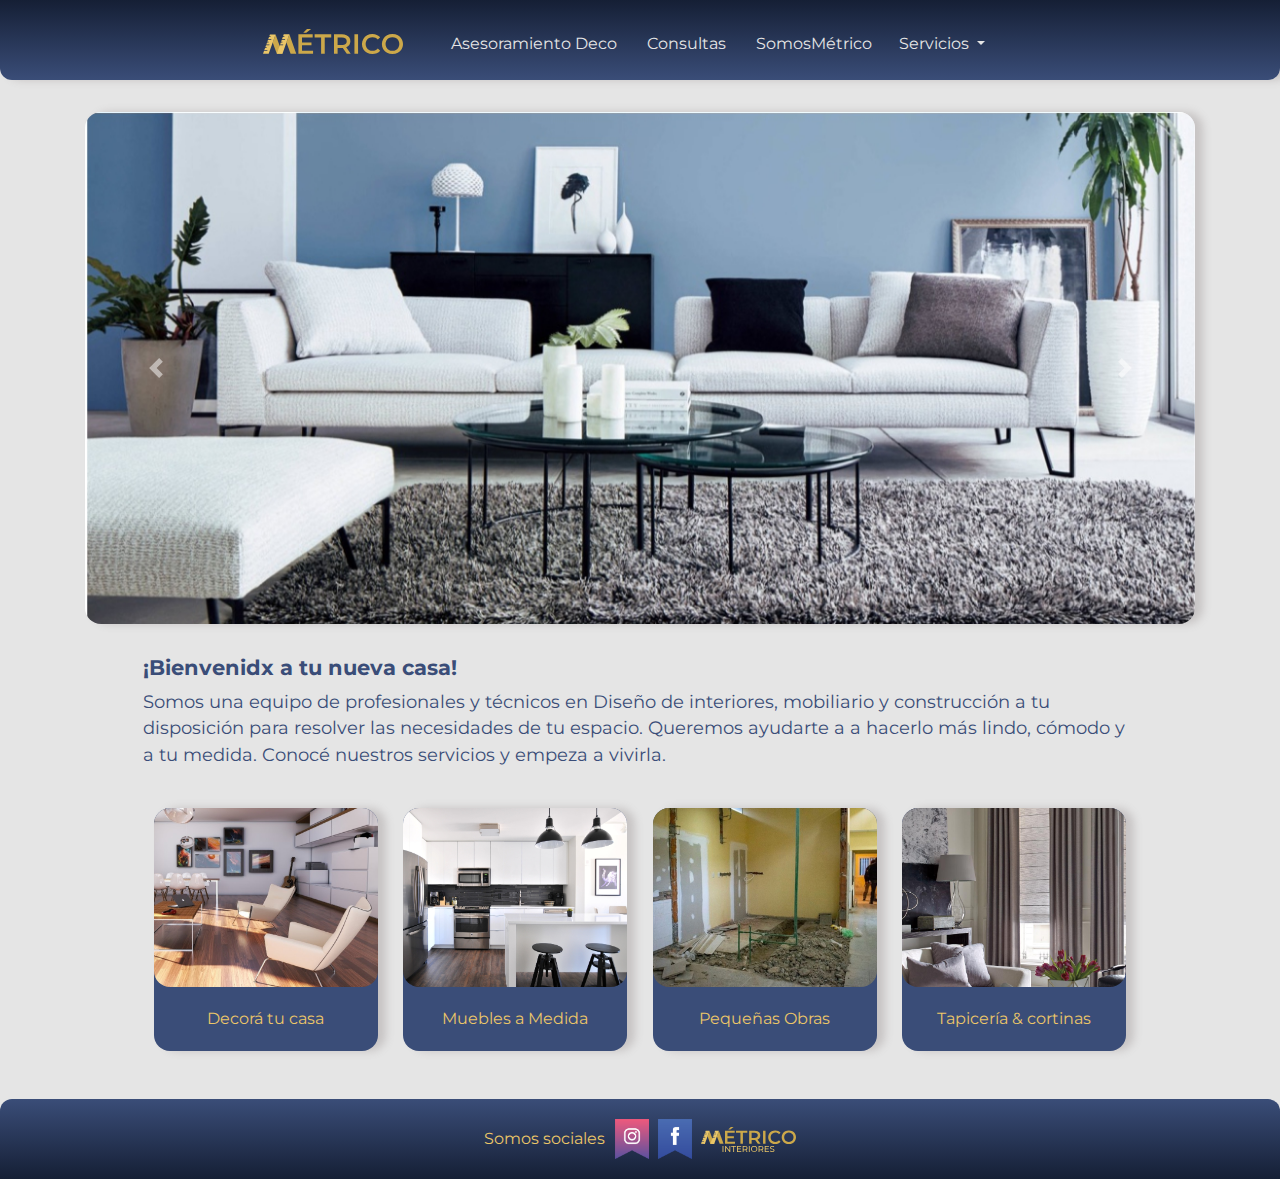
<file: index.html>
<!DOCTYPE html>
<html lang="en">
<head>
  <title>Métrico  - Diseño de interiores a tu medida</title>
  <meta charset="utf-8">
    <meta name="viewport" content="width=device-width, initial-scale=1, shrink-to-fit=no">
    <meta charset=utf-8>
    <meta name=viewport content="width=device-width, initial-scale=1">
    <meta name=description content="Métrico interiores - Mejoramos tu casa, hacemos obras, reparaciones y muebles a medida. Te visitamos en tu domicilio y nos encargamos de todo.">
    <link rel="stylesheet" href="bootstrap-4.5.3-dist/css/bootstrap.min.css">
    <link rel="stylesheet" type="text/css" href="css/style.css"> 
</head>
<body>
  <header>
  <div class="container">
    <div class="row">
      <nav class="navbar navbar-expand-lg navbar-light">
          <button class="navbar-toggler" type="button" data-toggle="collapse" data-target="#navbarNav" aria-controls="navbarNav" aria-expanded="false" aria-label="Toggle navigation">
            <span class="navbar-toggler-icon"></span>
          </button>
          <a class="navbar-brand" href="index.html"><img class="logoM" src="media/logoMetrico.svg" alt="logo de la empresa">
          </a>
          <div class="collapse navbar-collapse"   id="navbarNav">
            <ul class="navbar-nav">
              <li class="nav-item">
                <a class="nav-link" href="asesoramientoDeco.html">Asesoramiento Deco 
                  <span class="sr-only">(current)</span>
                </a>
              </li>  
              <li class="nav-item">
                <a class="nav-link" href="contacto.html">Consultas</a>
              </li>
              <li class="nav-item">
                <a class="nav-link colorGrey" href="portfolio.html">SomosMétrico
               </a>
              </li>
              <li class="nav-item">
                <div class="dropdown">
                  <a class="btn btn-secondary dropdown-toggle" href="#" role="button" id="dropdownMenuLink" data-toggle="dropdown" aria-haspopup="true" aria-expanded="false">
                Servicios
                  </a>
                  <div class="dropdown-menu" aria-labelledby="dropdownMenuLink">
                  <a class="dropdown-item" href="mueblesAMedida.html">Muebles a Medida</a>
                  <a class="dropdown-item" href="PequenasObras.html">Pequeñas Obras</a>
                  <a class="dropdown-item" href="tapiceriaYcortinas.html">Tapicería & Cortinas</a>
                  </div>
                </div>
              </li>
           </ul>
          </div>
         </div> 
      </nav>
    </div>
  </div>      
  </header>
  <main class="mainInicio">
    <div class="container">
	   <div class="row"> 
	     <div id="carouselExampleControls"  class=" col-12 carousel slide" data-ride="carousel">
          <div class="carousel-inner">
            <div class="carousel-item active">
              <img src="media/carousel1.jpg" srcset="media/carousel1_mob.jpg 576w, media/carousel1.jpg"  class="d-block w-100" alt="foto de un living">
            </div>
            <div class="carousel-item">
              <img src="carousel2.jpg" srcset="media/carousel2_mob.jpg 576w, media/carousel2.jpg" class="d-block w-100" alt="foto de una habitación">
            </div>
            <div class="carousel-item">
              <img src="carousel3.jpg" srcset="media/carousel3_mob.jpg 576w, media/carousel3.jpg" class="d-block w-100" alt="foto de una cocina">
            </div>
          </div>
          <a class="carousel-control-prev" href="#carouselExampleControls" role="button" data-slide="prev">
            <span class="carousel-control-prev-icon" aria-hidden="true"></span>
            <span class="sr-only">Previous</span>
          </a>
          <a class="carousel-control-next" href="#carouselExampleControls" role="button" data-slide="next">
             <span class="carousel-control-next-icon" aria-hidden="true"></span>
              <span class="sr-only">Next</span>
          </a>
	     </div>
	   </div>
	 </div>
   <div class=" textoInicio">
    <div class="container">
        <div class="row">
          <h2 class=" tituloInicio col-12">¡Bienvenidx a tu nueva casa! </h2>
          <p class="col-12">Somos una equipo de profesionales y técnicos en Diseño de interiores, mobiliario y construcción a tu disposición para resolver las necesidades de tu espacio. Queremos ayudarte a a hacerlo más lindo, cómodo y a tu medida. Conocé nuestros servicios y empeza a vivirla.</p>
        </div>
      </div> 
    </div>
    <div class="serviciosInicio">   
      <div class="container">
        <div class="row">
          <div class="card tarjetaInicio col-12 col-md-3 card text-center" style="width: 16rem;">
            <a href="asesoramientoDeco.html">
            <img src="media/decora casa.jpg" class="card-img-top" alt="foto de un living">
              <div class="card-body">
                <p class="card-text">Decorá tu casa</p>
              </div>  
            </a>
          </div>
          <div class="card tarjetaInicio col-12 col-md-3 card text-center" style="width: 16rem;">
            <a href="mueblesAMedida.html">
            <img src="media/mueblesamedida1.jpg" class="card-img-top" alt="foto de muebles de cocina">
              <div class="card-body">
                <p class="card-text">Muebles a Medida</p>
              </div>  
            </a>
          </div>
          <div class="card tarjetaInicio col-12 col-md-3 card text-center" style="width: 16rem;">
            <a href="PequenasObras.html">
            <img src="media/pequenasobras1.jpg" class="card-img-top" alt="foto de ambiente en obra">
              <div class="card-body">
                <p class="card-text">Pequeñas Obras</p>
              </div>
            </a>
          </div> 
          <div class="card tarjetaInicio col-12 col-md-3 card text-center" style="width: 16rem;">
            <a href="tapiceriaYcortinas.html">
            <img src="media/cortinas.jpg" class="card-img-top" alt="foto de un sillón y cortinas">
              <div class="card-body">
                <p class="card-text">Tapicería & cortinas</p>
              </div>  
            </a>
          </div>
        </div>
      </div>
    </div>  
  </main>		
	<footer>
    <div class="container">
      <div class="row">
        <p>Somos sociales</p>
       <a href="https://www.instagram.com/metricointeriores/">
        <img class="logoSocial" src="media/instagramLogo.png" height="40em" alt="logo de Instagram">
        </a> 
       <a href="https://www.facebook.com/metricointeriores"><img class="logoSocial" src="media/facebookLogo.png" height="40em" alt="logo de Facebook">
        </a>
       <a>
          <img class="logoSocial" src="media/logoMetrico2.svg" height="25em" margin-right=1em alt="logo de Métrico">
        </a>  
      </div>
    </div>
  </footer>
<script src="https://code.jquery.com/jquery-3.5.1.slim.min.js" integrity="sha384-DfXdz2htPH0lsSSs5nCTpuj/zy4C+OGpamoFVy38MVBnE+IbbVYUew+OrCXaRkfj" crossorigin="anonymous"></script>
<script src="https://cdn.jsdelivr.net/npm/bootstrap@4.5.3/dist/js/bootstrap.bundle.min.js" integrity="sha384-ho+j7jyWK8fNQe+A12Hb8AhRq26LrZ/JpcUGGOn+Y7RsweNrtN/tE3MoK7ZeZDyx" crossorigin="anonymous"></script>
</body>
</html>
</file>
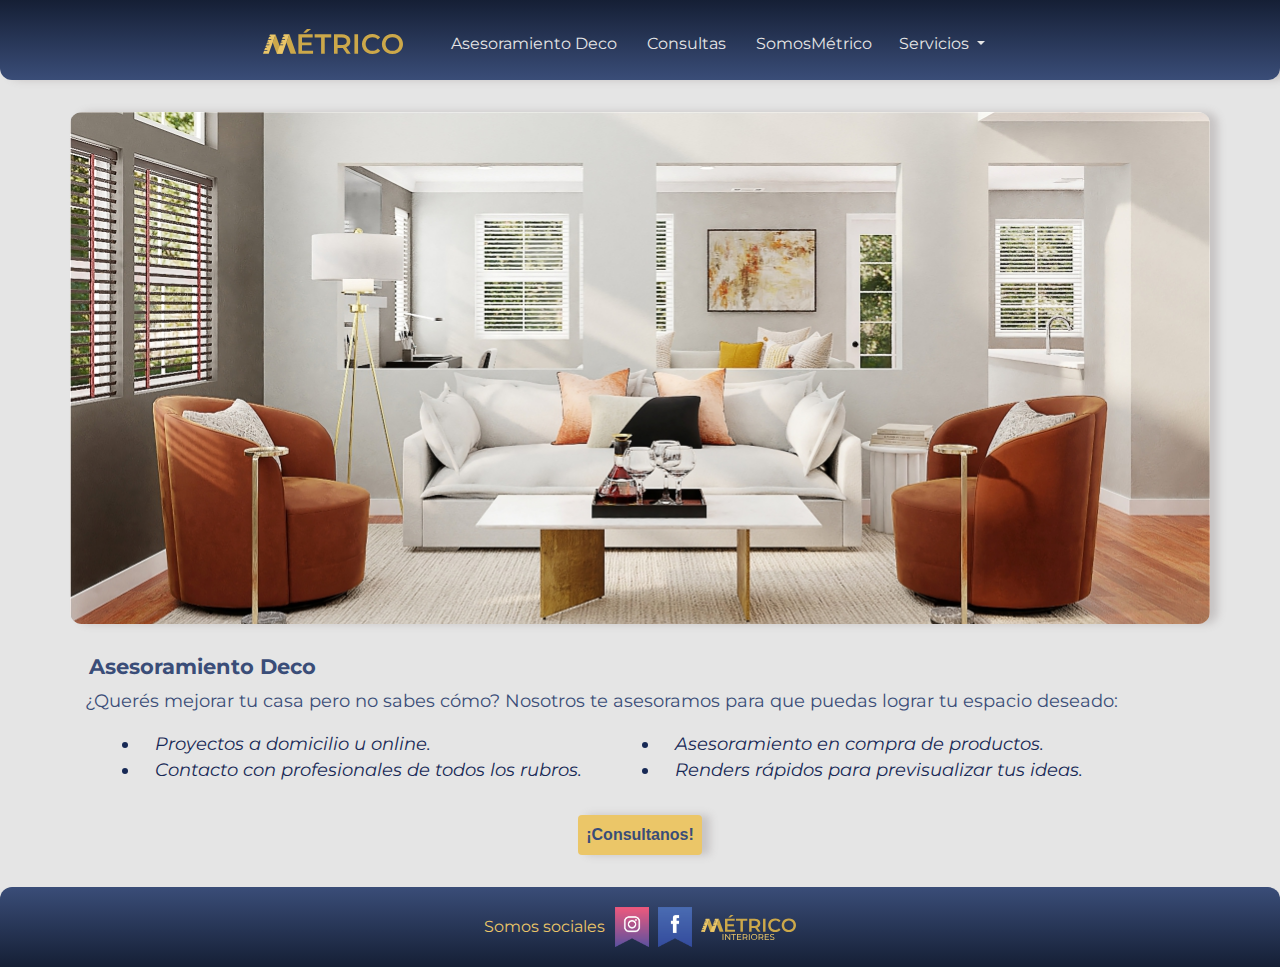
<file: asesoramientoDeco.html>
<!DOCTYPE html>
<html lang="en">
<head>
  <title>Métrico - Asesoramiento en decoración</title>
  <meta charset="utf-8">
    <meta name="viewport" content="width=device-width, initial-scale=1, shrink-to-fit=no">
    <meta charset=utf-8>
    <meta name=viewport content="width=device-width, initial-scale=1">
    <meta name=description content="En Métrico te ayudamos a decorar tu casa en forma presencial u online.">
    <link rel="stylesheet" href="bootstrap-4.5.3-dist/css/bootstrap.min.css">
    <link rel="stylesheet" type="text/css" href="css/style.css"> 
</head>
<body>
  <header>
  <div class="container">
    <div class="row">
      <nav class="navbar navbar-expand-lg navbar-light">
          <button class="navbar-toggler" type="button" data-toggle="collapse" data-target="#navbarNav" aria-controls="navbarNav" aria-expanded="false" aria-label="Toggle navigation">
            <span class="navbar-toggler-icon"></span>
          </button>
          <a class="navbar-brand" href="index.html"><img class="logoM" src="media/logoMetrico.svg" alt="logo de la empresa">
          </a>
          <div class="collapse navbar-collapse"  id="navbarNav">
            <ul class="navbar-nav">
              <li class="nav-item">
                <a class="nav-link" href="asesoramientoDeco.html">Asesoramiento Deco 
                  <span class="sr-only">(current)</span>
                </a>
              </li>  
              <li class="nav-item">
                <a class="nav-link" href="contacto.html">Consultas</a>
              </li>
              <li class="nav-item">
                <a class="nav-link colorGrey" href="portfolio.html">SomosMétrico
               </a>
              </li>
              <li class="nav-item">
                <div class="dropdown">
                  <a class="btn btn-secondary dropdown-toggle" href="#" role="button" id="dropdownMenuLink" data-toggle="dropdown" aria-haspopup="true" aria-expanded="false">
                Servicios
                  </a>
                  <div class="dropdown-menu" aria-labelledby="dropdownMenuLink">
                  <a class="dropdown-item" href="mueblesAMedida.html">Muebles a Medida</a>
                  <a class="dropdown-item" href="PequenasObras.html">Pequeñas Obras</a>
                  <a class="dropdown-item" href="tapiceriaYcortinas.html">Tapicería & Cortinas</a>
                  </div>
                </div>
              </li>
           </ul>
          </div>
         </div> 
      </nav>
    </div>
  </div>      
  </header>
  <main class="mainServicios">
    <div class="container">
      <div class="row">
        <div class="imgAsesoramiento col-12">
        </div>
      </div>
      <h2 class="tituloServicios">Asesoramiento Deco</h2>
      <p class="textoServicios">¿Querés mejorar tu casa pero no sabes cómo? Nosotros te asesoramos para que puedas lograr tu espacio deseado:
      </p>
      <div class="container-fluid">
        <ul>
            <li class="col-12 col-md-6">Proyectos a domicilio u online.  </li>
            <li class="col-12 col-md-6">Asesoramiento en compra de productos.</li>
        </ul>
        <ul>    
            <li class="col-12 col-md-6">Contacto con profesionales de todos los rubros.</li>
            <li class="col-12 col-md-6">Renders rápidos para previsualizar tus ideas.</li>
        </ul>
      </div>
      <div class="container botoneraServicios"> 
        <div class="row"> 
          <a class="botonServicios" href="contacto.html">¡Consultanos!</a>
        </div>
      </div>        
  </main>
  <footer>
    <div class="container">
      <div class="row">
        <p>Somos sociales</p>
       <a href="https://www.instagram.com/metricointeriores/">
        <img class="logoSocial" src="media/instagramLogo.png" height="40em" alt="logo de Intagram">
        </a> 
       <a href="https://www.facebook.com/metricointeriores"><img class="logoSocial" src="media/facebookLogo.png" height="40em" alt="logo de Facebook">
        </a>
       <a>
          <img class="logoSocial" src="media/logoMetrico2.svg" height="25em" margin-right=1em alt="logo de Métrico">
        </a>  
      </div>
    </div>
  </footer>
<script src="https://code.jquery.com/jquery-3.5.1.slim.min.js" integrity="sha384-DfXdz2htPH0lsSSs5nCTpuj/zy4C+OGpamoFVy38MVBnE+IbbVYUew+OrCXaRkfj" crossorigin="anonymous"></script>
<script src="https://cdn.jsdelivr.net/npm/bootstrap@4.5.3/dist/js/bootstrap.bundle.min.js" integrity="sha384-ho+j7jyWK8fNQe+A12Hb8AhRq26LrZ/JpcUGGOn+Y7RsweNrtN/tE3MoK7ZeZDyx" crossorigin="anonymous"></script>
</body>
</html>
</file>
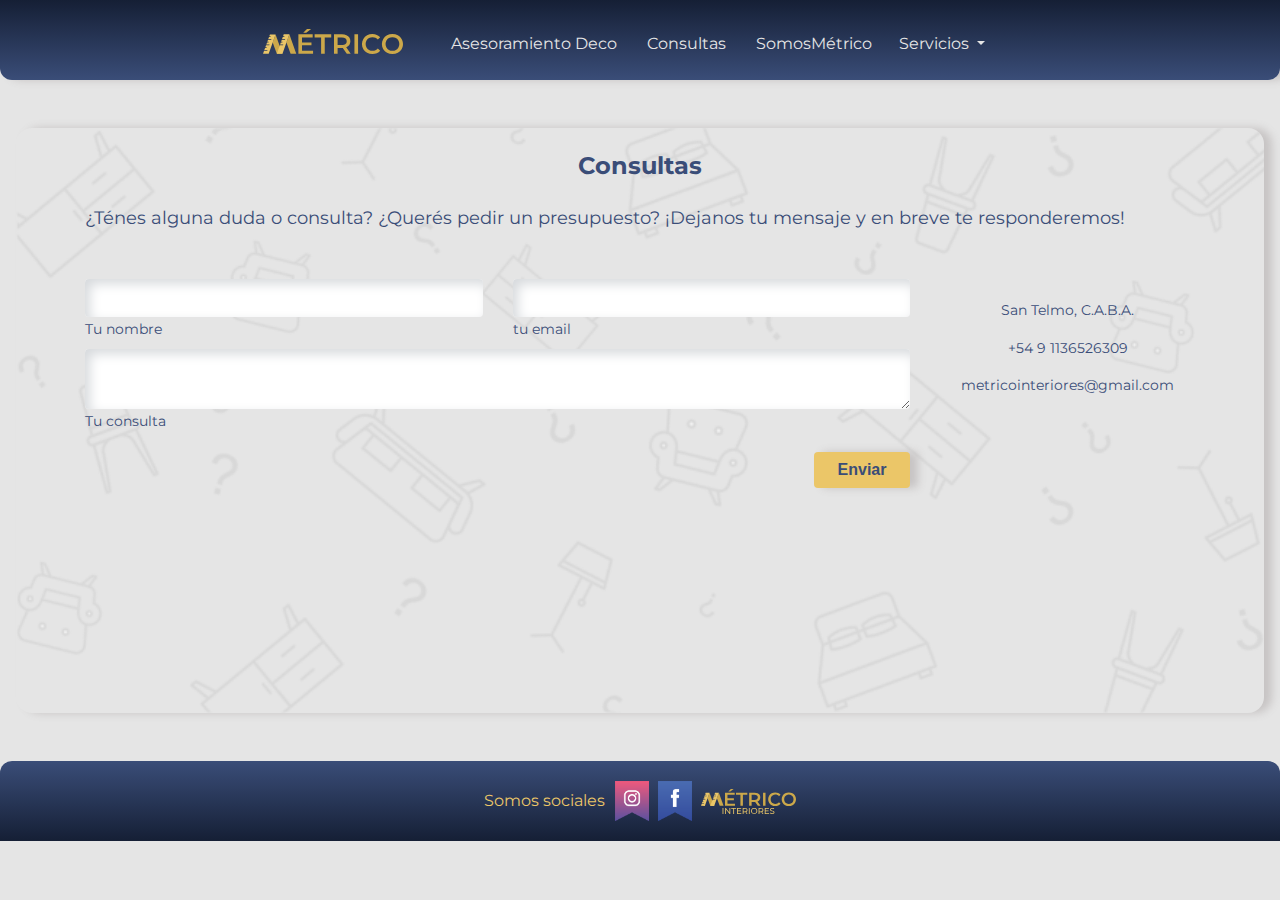
<file: contacto.html>
<!DOCTYPE html>
<html lang="en">
<head>
  <title>Métrico - Consultas y presupuestos</title>
  <meta charset="utf-8">
    <meta name="viewport" content="width=device-width, initial-scale=1, shrink-to-fit=no">
    <meta charset=utf-8>
    <meta name=viewport content="width=device-width, initial-scale=1">
    <meta name=description content="Consultanos lo que necesites sobre diseño de interiores y obras.">
    <link rel="stylesheet" href="bootstrap-4.5.3-dist/css/bootstrap.min.css">
    <link rel="stylesheet" type="text/css" href="css/style.css"> 
</head>
<body>
  <header>
  <div class="container">
    <div class="row">
      <nav class="navbar navbar-expand-lg navbar-light">
          <button class="navbar-toggler" type="button" data-toggle="collapse" data-target="#navbarNav" aria-controls="navbarNav" aria-expanded="false" aria-label="Toggle navigation">
            <span class="navbar-toggler-icon"></span>
          </button>
          <a class="navbar-brand" href="index.html"><img class="logoM" src="media/logoMetrico.svg" alt="logo de la empresa">
          </a>
          <div class="collapse navbar-collapse"   id="navbarNav">
            <ul class="navbar-nav">
              <li class="nav-item">
                <a class="nav-link" href="asesoramientoDeco.html">Asesoramiento Deco 
                  <span class="sr-only">(current)</span>
                </a>
              </li>  
              <li class="nav-item">
                <a class="nav-link" href="contacto.html">Consultas</a>
              </li>
              <li class="nav-item">
                <a class="nav-link colorGrey" href="portfolio.html">SomosMétrico
               </a>
              </li>
              <li class="nav-item">
                <div class="dropdown">
                  <a class="btn btn-secondary dropdown-toggle" href="#" role="button" id="dropdownMenuLink" data-toggle="dropdown" aria-haspopup="true" aria-expanded="false">
                Servicios
                  </a>
                  <div class="dropdown-menu" aria-labelledby="dropdownMenuLink">
                  <a class="dropdown-item" href="mueblesAMedida.html">Muebles a Medida</a>
                  <a class="dropdown-item" href="PequenasObras.html">Pequeñas Obras</a>
                  <a class="dropdown-item" href="tapiceriaYcortinas.html">Tapicería & Cortinas</a>
                  </div>
                </div>
              </li>
           </ul>
          </div>
         </div> 
      </nav>
    </div>
  </div>      
  </header>
	<main class="mainContacto">
    <div class="container">
      <section class="mb-4">
        <h2 class="h1-responsive font-weight-bold text-center my-4 typeM bold colorBlue">Consultas</h2>
        <p class="text-left w-responsive mx-auto mb-5 typeM ">¿Ténes alguna duda o consulta? ¿Querés pedir un presupuesto? ¡Dejanos tu mensaje y en breve te responderemos! </p>
        <div class="row">
          <div class="col-md-9 mb-md-0 mb-5">
            <form id="contact-form" name="contact-form" action="mail.php" method="POST">
                <div class="row">
                  <div class="col-md-6">
                    <div class="md-form mb-0">
                      <input type="text" id="name" name="name" class="form-control">
                        <label for="name" class="colorDarkGrey typeM">Tu nombre</label>
                    </div>
                  </div>
                  <div class="col-md-6">
                    <div class="md-form mb-0">
                      <input type="text" id="email" name="email" class="form-control">
                        <label for="email" class="colorDarkGrey typeM">tu email</label>
                    </div>
                  </div>
                </div>
                <div class="row">
                  <div class="col-md-12">
                    <div class="md-form">
                      <textarea type="text" id="message" name="message" rows="2" class="form-control md-textarea"></textarea>
                      <label for="message" class="colorDarkGrey typeM">Tu consulta</label>
                    </div>
                  </div>
                </div>
            </form>
            <div class="text-center text-md-right">
              <a class="btn btn-primary typeM" onclick="document.getElementById('contact-form').submit();">Enviar</a>
            </div>
            <div class="status"></div>
            </div>
            <div class="col-md-3 text-center">
            <ul class="list-unstyled mb-0 typeM colorDarkGrey">
              <li>
                <i class="fas fa-map-marker-alt fa-2x"></i>
                  <p>San Telmo, C.A.B.A.</p>
              </li>
              <li>
                <i class="fas fa-phone mt-4 fa-2x"></i>
                  <p>+54 9 1136526309</p>
              </li>
              <li>
                <i class="fas fa-envelope mt-4 fa-2x"></i>
                  <p>metricointeriores@gmail.com</p>
              </li>
            </ul>
        </div>
    </div>
  </section>
</main>
<footer>
    <div class="container">
      <div class="row">
        <p>Somos sociales</p>
       <a href="https://www.instagram.com/metricointeriores/">
        <img class="logoSocial" src="media/instagramLogo.png" height="40em" alt="logo de instagram">
        </a> 
       <a href="https://www.facebook.com/metricointeriores"><img class="logoSocial" src="media/facebookLogo.png" height="40em" alt="logo de Facebook">
        </a>
       <a>
          <img class="logoSocial" src="media/logoMetrico2.svg" height="25em" margin-right=1em alt="logo de Métrico">
        </a>  
      </div>
    </div>
  </footer>
<script src="https://code.jquery.com/jquery-3.5.1.slim.min.js" integrity="sha384-DfXdz2htPH0lsSSs5nCTpuj/zy4C+OGpamoFVy38MVBnE+IbbVYUew+OrCXaRkfj" crossorigin="anonymous"></script>
<script src="https://cdn.jsdelivr.net/npm/bootstrap@4.5.3/dist/js/bootstrap.bundle.min.js" integrity="sha384-ho+j7jyWK8fNQe+A12Hb8AhRq26LrZ/JpcUGGOn+Y7RsweNrtN/tE3MoK7ZeZDyx" crossorigin="anonymous"></script>
</body>
</html>
</file>
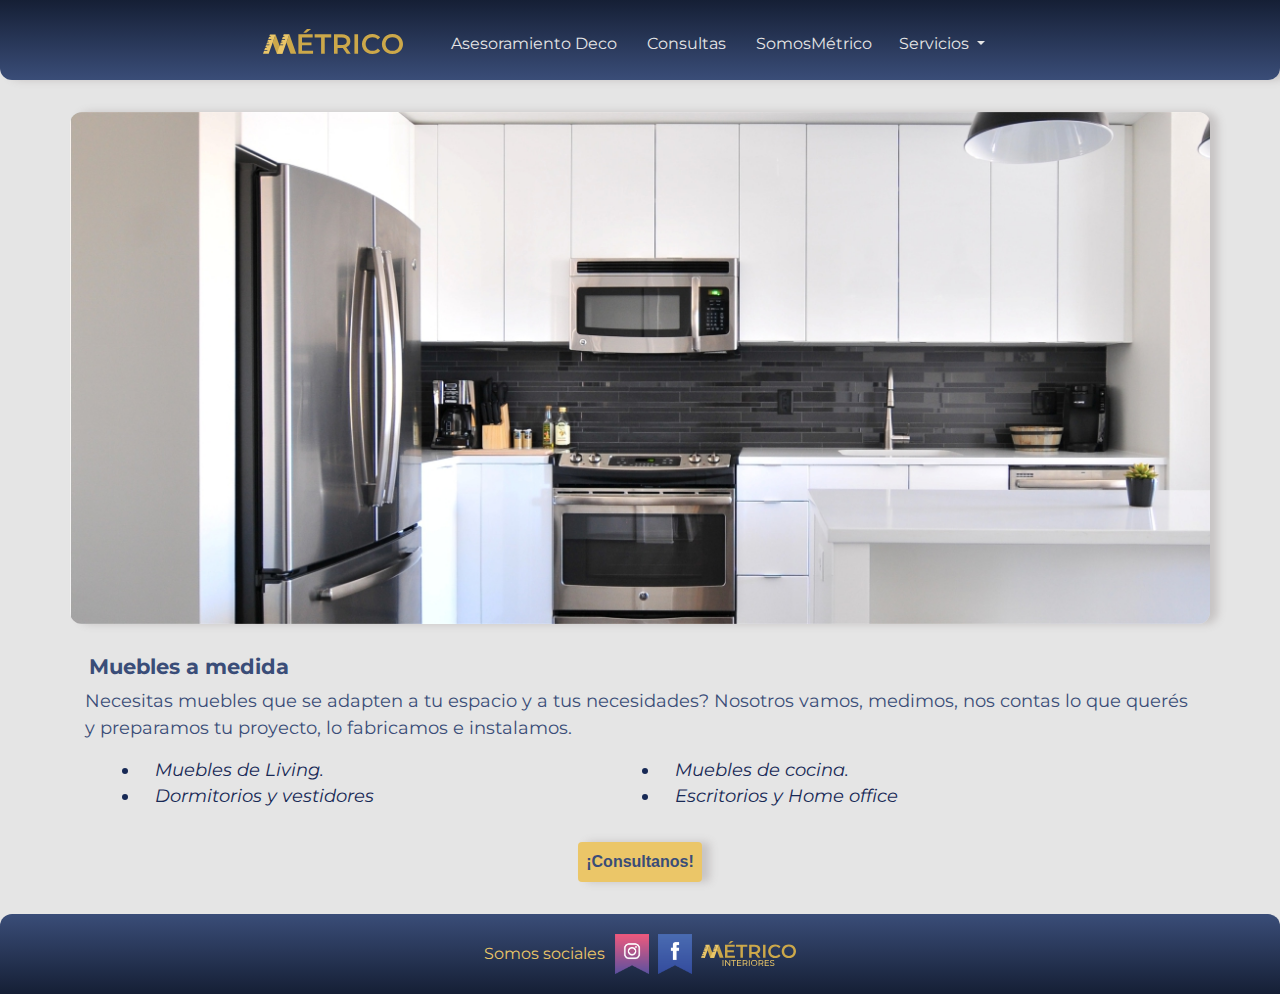
<file: mueblesAMedida.html>
<!DOCTYPE html>
<html lang="en">
<head>
  <title>Métrico  - Muebles a medida</title>
  <meta charset="utf-8">
    <meta name="viewport" content="width=device-width, initial-scale=1, shrink-to-fit=no">
    <meta charset=utf-8>
    <meta name=viewport content="width=device-width, initial-scale=1">
    <meta name=description content="Métrico interiores - Hacemos muebles a medida de tu espacio y tu presupuesto.">
    <link rel="stylesheet" href="bootstrap-4.5.3-dist/css/bootstrap.min.css">
    <link rel="stylesheet" type="text/css" href="css/style.css"> 
</head>
<body>
  <header>
  <div class="container">
    <div class="row">
      <nav class="navbar navbar-expand-lg navbar-light">
          <button class="navbar-toggler" type="button" data-toggle="collapse" data-target="#navbarNav" aria-controls="navbarNav" aria-expanded="false" aria-label="Toggle navigation">
            <span class="navbar-toggler-icon"></span>
          </button>
          <a class="navbar-brand" href="index.html"><img class="logoM" src="media/logoMetrico.svg" alt="logo de la empresa">
          </a>
          <div class="collapse navbar-collapse"   id="navbarNav">
            <ul class="navbar-nav">
              <li class="nav-item">
                <a class="nav-link" href="asesoramientoDeco.html">Asesoramiento Deco 
                  <span class="sr-only">(current)</span>
                </a>
              </li>  
              <li class="nav-item">
                <a class="nav-link" href="contacto.html">Consultas</a>
              </li>
              <li class="nav-item">
                <a class="nav-link colorGrey" href="portfolio.html">SomosMétrico
               </a>
              </li>
              <li class="nav-item">
                <div class="dropdown">
                  <a class="btn btn-secondary dropdown-toggle" href="#" role="button" id="dropdownMenuLink" data-toggle="dropdown" aria-haspopup="true" aria-expanded="false">
                Servicios
                  </a>
                  <div class="dropdown-menu" aria-labelledby="dropdownMenuLink">
                  <a class="dropdown-item" href="mueblesAMedida.html">Muebles a Medida</a>
                  <a class="dropdown-item" href="PequenasObras.html">Pequeñas Obras</a>
                  <a class="dropdown-item" href="tapiceriaYcortinas.html">Tapicería & Cortinas</a>
                  </div>
                </div>
              </li>
           </ul>
          </div>
         </div> 
      </nav>
    </div>
  </div>      
  </header>
  <main class="mainServicios">
    <div class="container">
      <div class="row">
        <div class="imgMuebles col-12">
        </div>
      </div>
      <h2 class="tituloServicios">Muebles a medida</h2>
      <p class="textoServicios">Necesitas muebles que se adapten a tu espacio y a tus necesidades?
      Nosotros vamos, medimos, nos contas lo que querés y preparamos tu proyecto, lo fabricamos e instalamos.
      </p>
      <div class="container-fluid">
        <ul>
            <li class="col-12 col-md-6">Muebles de Living.  </li>
            <li class="col-12 col-md-6">Muebles de cocina.</li>
        </ul>
        <ul>    
            <li class="col-12 col-md-6">Dormitorios y vestidores</li>
            <li class="col-12 col-md-6">Escritorios y Home office</li>
        </ul>
      </div>
      <div class="container botoneraServicios"> 
        <div class="row"> 
          <a class="botonServicios" href="contacto.html">¡Consultanos!</a>
        </div>
      </div>        
  </main>
  <footer>
    <div class="container">
      <div class="row">
        <p>Somos sociales</p>
       <a href="https://www.instagram.com/metricointeriores/">
        <img class="logoSocial" src="media/instagramLogo.png" height="40em" alt="logo Instagram">
        </a> 
       <a href="https://www.facebook.com/metricointeriores"><img class="logoSocial" src="media/facebookLogo.png" height="40em" alt="logo Facebook">
        </a>
       <a>
          <img class="logoSocial" src="media/logoMetrico2.svg" height="25em" margin-right=1em alt="logo Métrico">
        </a>  
      </div>
    </div>
  </footer>
<script src="https://code.jquery.com/jquery-3.5.1.slim.min.js" integrity="sha384-DfXdz2htPH0lsSSs5nCTpuj/zy4C+OGpamoFVy38MVBnE+IbbVYUew+OrCXaRkfj" crossorigin="anonymous"></script>
<script src="https://cdn.jsdelivr.net/npm/bootstrap@4.5.3/dist/js/bootstrap.bundle.min.js" integrity="sha384-ho+j7jyWK8fNQe+A12Hb8AhRq26LrZ/JpcUGGOn+Y7RsweNrtN/tE3MoK7ZeZDyx" crossorigin="anonymous"></script>
</body>
</html>
</file>
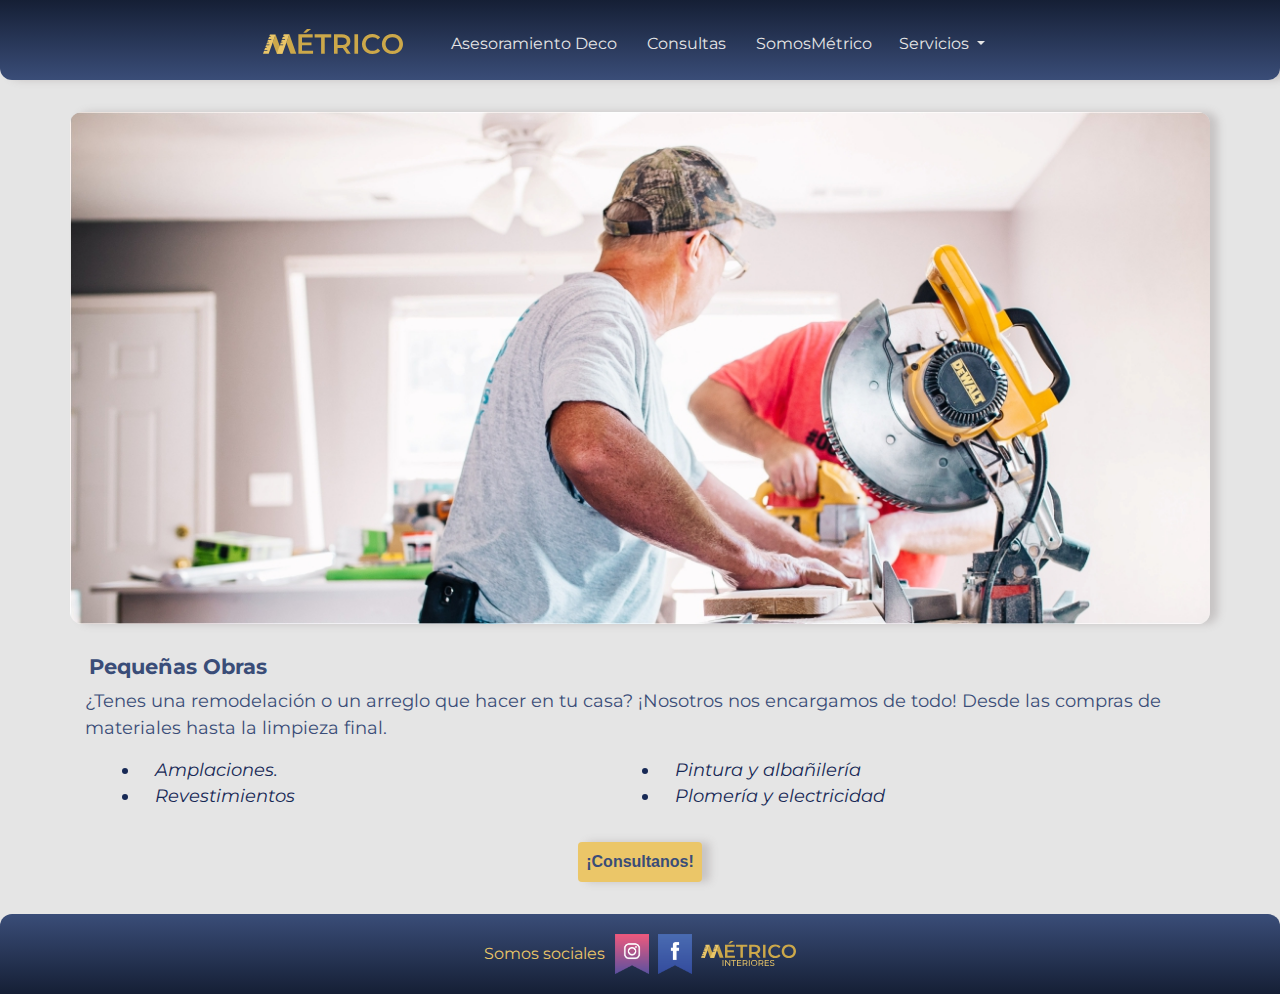
<file: PequenasObras.html>
<!DOCTYPE html>
<html lang="en">
<head>
  <title>Métrico - Pequeñas obras</title>
  <meta charset="utf-8">
    <meta name="viewport" content="width=device-width, initial-scale=1, shrink-to-fit=no">
    <meta charset=utf-8>
    <meta name=viewport content="width=device-width, initial-scale=1">
    <meta name=description content="Hacemos tus obras de remodelación y reparación.">
    <link rel="stylesheet" href="bootstrap-4.5.3-dist/css/bootstrap.min.css">
    <link rel="stylesheet" type="text/css" href="css/style.css"> 
</head>
<body>
 <header>
  <div class="container">
    <div class="row">
      <nav class="navbar navbar-expand-lg navbar-light">
          <button class="navbar-toggler" type="button" data-toggle="collapse" data-target="#navbarNav" aria-controls="navbarNav" aria-expanded="false" aria-label="Toggle navigation">
            <span class="navbar-toggler-icon"></span>
          </button>
          <a class="navbar-brand" href="index.html"><img class="logoM" src="media/logoMetrico.svg" alt="logo de la empresa">
          </a>
          <div class="collapse navbar-collapse"   id="navbarNav">
            <ul class="navbar-nav">
              <li class="nav-item">
                <a class="nav-link" href="asesoramientoDeco.html">Asesoramiento Deco 
                  <span class="sr-only">(current)</span>
                </a>
              </li>  
              <li class="nav-item">
                <a class="nav-link" href="contacto.html">Consultas</a>
              </li>
              <li class="nav-item">
                <a class="nav-link colorGrey" href="portfolio.html">SomosMétrico
               </a>
              </li>
              <li class="nav-item">
                <div class="dropdown">
                  <a class="btn btn-secondary dropdown-toggle" href="#" role="button" id="dropdownMenuLink" data-toggle="dropdown" aria-haspopup="true" aria-expanded="false">
                Servicios
                  </a>
                  <div class="dropdown-menu" aria-labelledby="dropdownMenuLink">
                  <a class="dropdown-item" href="mueblesAMedida.html">Muebles a Medida</a>
                  <a class="dropdown-item" href="PequenasObras.html">Pequeñas Obras</a>
                  <a class="dropdown-item" href="tapiceriaYcortinas.html">Tapicería & Cortinas</a>
                  </div>
                </div>
              </li>
           </ul>
          </div>
         </div> 
      </nav>
    </div>
  </div>      
  </header>
  <main class="mainServicios">
    <div class="container">
      <div class="row">
        <div class="imgObras col-12">
        </div>
      </div>
      <h2 class="tituloServicios">Pequeñas Obras</h2>
      <p class="textoServicios">¿Tenes una remodelación o un arreglo que hacer en tu casa? ¡Nosotros nos encargamos de todo!  Desde las compras de materiales hasta la limpieza final. 
      </p>
      <div class="container-fluid">
        <ul>
            <li class="col-12 col-md-6">Amplaciones.  </li>
            <li class="col-12 col-md-6">Pintura y albañilería</li>
        </ul>
        <ul>    
            <li class="col-12 col-md-6">Revestimientos</li>
            <li class="col-12 col-md-6">Plomería y electricidad</li>
        </ul>
      </div>
      <div class="container botoneraServicios"> 
        <div class="row"> 
          <a class="botonServicios" href="contacto.html">¡Consultanos!</a>
        </div>
      </div>        
  </main>
  <footer>
    <div class="container">
      <div class="row">
        <p>Somos sociales</p>
       <a href="https://www.instagram.com/metricointeriores/">
        <img class="logoSocial" src="media/instagramLogo.png" height="40em" alt="logo Instagram">
        </a> 
       <a href="https://www.facebook.com/metricointeriores"><img class="logoSocial" src="media/facebookLogo.png" height="40em" alt="logo Facebook">
        </a>
       <a>
          <img class="logoSocial" src="media/logoMetrico2.svg" height="25em" margin-right=1em alt="logo Métrico">
        </a>  
      </div>
    </div>
  </footer>
<script src="https://code.jquery.com/jquery-3.5.1.slim.min.js" integrity="sha384-DfXdz2htPH0lsSSs5nCTpuj/zy4C+OGpamoFVy38MVBnE+IbbVYUew+OrCXaRkfj" crossorigin="anonymous"></script>
<script src="https://cdn.jsdelivr.net/npm/bootstrap@4.5.3/dist/js/bootstrap.bundle.min.js" integrity="sha384-ho+j7jyWK8fNQe+A12Hb8AhRq26LrZ/JpcUGGOn+Y7RsweNrtN/tE3MoK7ZeZDyx" crossorigin="anonymous"></script>
</body>
</html>
</file>
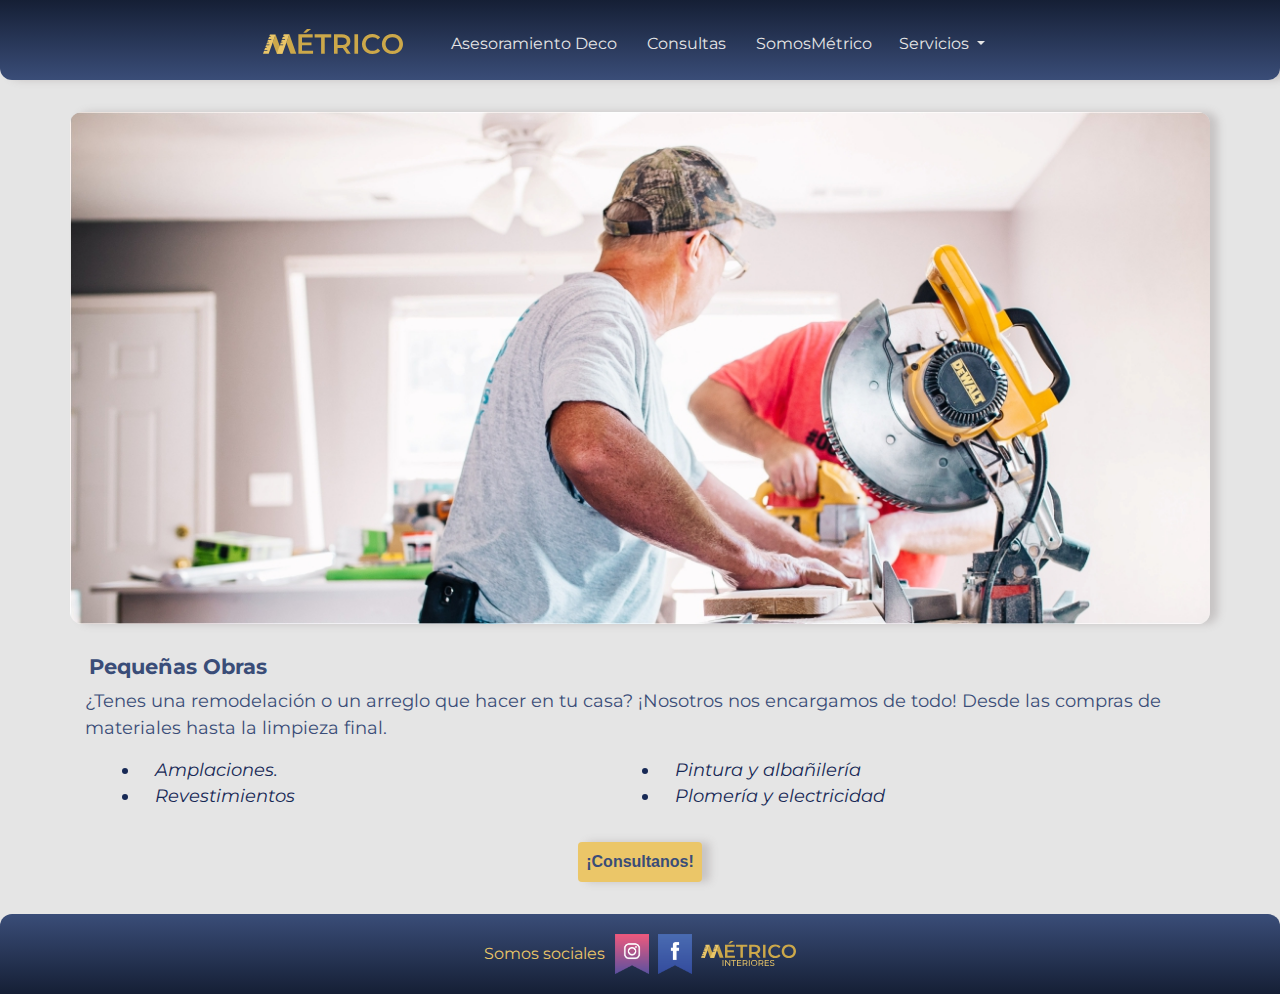
<file: PequeñasObras.html>
<!DOCTYPE html>
<html lang="en">
<head>
  <title>Métrico - Pequeñas obras</title>
  <meta charset="utf-8">
    <meta name="viewport" content="width=device-width, initial-scale=1, shrink-to-fit=no">
    <meta charset=utf-8>
    <meta name=viewport content="width=device-width, initial-scale=1">
    <meta name=description content="Hacemos tus obras de remodelación y reparación.">
    <link rel="stylesheet" href="bootstrap-4.5.3-dist/css/bootstrap.min.css">
    <link rel="stylesheet" type="text/css" href="css/style.css"> 
</head>
<body>
 <header>
  <div class="container">
    <div class="row">
      <nav class="navbar navbar-expand-lg navbar-light">
          <button class="navbar-toggler" type="button" data-toggle="collapse" data-target="#navbarNav" aria-controls="navbarNav" aria-expanded="false" aria-label="Toggle navigation">
            <span class="navbar-toggler-icon"></span>
          </button>
          <a class="navbar-brand" href="index.html"><img class="logoM" src="media/logoMetrico.svg" alt="logo de la empresa">
          </a>
          <div class="collapse navbar-collapse"   id="navbarNav">
            <ul class="navbar-nav">
              <li class="nav-item">
                <a class="nav-link" href="asesoramientoDeco.html">Asesoramiento Deco 
                  <span class="sr-only">(current)</span>
                </a>
              </li>  
              <li class="nav-item">
                <a class="nav-link" href="contacto.html">Consultas</a>
              </li>
              <li class="nav-item">
                <a class="nav-link colorGrey" href="portfolio.html">SomosMétrico
               </a>
              </li>
              <li class="nav-item">
                <div class="dropdown">
                  <a class="btn btn-secondary dropdown-toggle" href="#" role="button" id="dropdownMenuLink" data-toggle="dropdown" aria-haspopup="true" aria-expanded="false">
                Servicios
                  </a>
                  <div class="dropdown-menu" aria-labelledby="dropdownMenuLink">
                  <a class="dropdown-item" href="mueblesAMedida.html">Muebles a Medida</a>
                  <a class="dropdown-item" href="PequeñasObras.html">Pequeñas Obras</a>
                  <a class="dropdown-item" href="tapiceriaYcortinas.html">Tapicería & Cortinas</a>
                  </div>
                </div>
              </li>
           </ul>
          </div>
         </div> 
      </nav>
    </div>
  </div>      
  </header>
  <main class="mainServicios">
    <div class="container">
      <div class="row">
        <div class="imgObras col-12">
        </div>
      </div>
      <h2 class="tituloServicios">Pequeñas Obras</h2>
      <p class="textoServicios">¿Tenes una remodelación o un arreglo que hacer en tu casa? ¡Nosotros nos encargamos de todo!  Desde las compras de materiales hasta la limpieza final. 
      </p>
      <div class="container-fluid">
        <ul>
            <li class="col-12 col-md-6">Amplaciones.  </li>
            <li class="col-12 col-md-6">Pintura y albañilería</li>
        </ul>
        <ul>    
            <li class="col-12 col-md-6">Revestimientos</li>
            <li class="col-12 col-md-6">Plomería y electricidad</li>
        </ul>
      </div>
      <div class="container botoneraServicios"> 
        <div class="row"> 
          <a class="botonServicios" href="contacto.html">¡Consultanos!</a>
        </div>
      </div>        
  </main>
  <footer>
    <div class="container">
      <div class="row">
        <p>Somos sociales</p>
       <a href="https://www.instagram.com/metricointeriores/">
        <img class="logoSocial" src="media/instagramLogo.png" height="40em" alt="logo Instagram">
        </a> 
       <a href="https://www.facebook.com/metricointeriores"><img class="logoSocial" src="media/facebookLogo.png" height="40em" alt="logo Facebook">
        </a>
       <a>
          <img class="logoSocial" src="media/logoMetrico2.svg" height="25em" margin-right=1em alt="logo Métrico">
        </a>  
      </div>
    </div>
  </footer>
<script src="https://code.jquery.com/jquery-3.5.1.slim.min.js" integrity="sha384-DfXdz2htPH0lsSSs5nCTpuj/zy4C+OGpamoFVy38MVBnE+IbbVYUew+OrCXaRkfj" crossorigin="anonymous"></script>
<script src="https://cdn.jsdelivr.net/npm/bootstrap@4.5.3/dist/js/bootstrap.bundle.min.js" integrity="sha384-ho+j7jyWK8fNQe+A12Hb8AhRq26LrZ/JpcUGGOn+Y7RsweNrtN/tE3MoK7ZeZDyx" crossorigin="anonymous"></script>
</body>
</html>
</file>
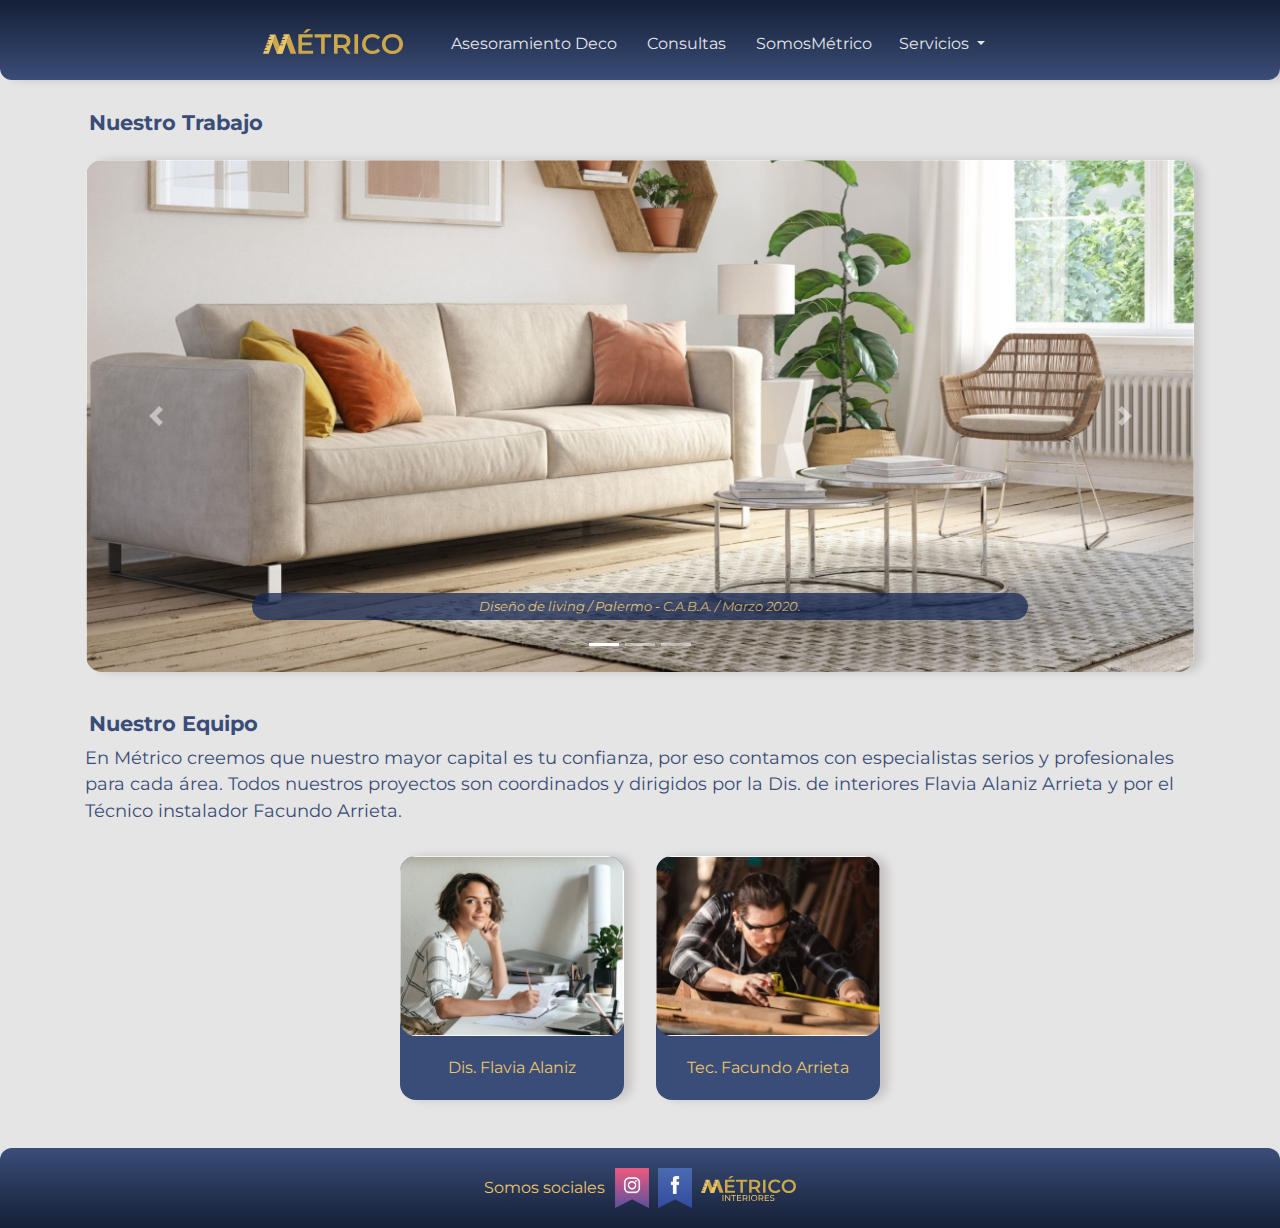
<file: portfolio.html>
<!DOCTYPE html>
<html lang="en">
<head>
  <title>Sómos Métrico</title>
  <meta charset="utf-8">
    <meta name="viewport" content="width=device-width, initial-scale=1, shrink-to-fit=no">
    <meta charset=utf-8>
    <meta name=viewport content="width=device-width, initial-scale=1">
    <meta name=description content="Nuestro equipo esta formado por especialistas en cada área">
    <link rel="stylesheet" href="bootstrap-4.5.3-dist/css/bootstrap.min.css">
    <link rel="stylesheet" type="text/css" href="css/style.css"> 
</head>
<body>
  <header>
  <div class="container">
    <div class="row">
      <nav class="navbar navbar-expand-lg navbar-light">
          <button class="navbar-toggler" type="button" data-toggle="collapse" data-target="#navbarNav" aria-controls="navbarNav" aria-expanded="false" aria-label="Toggle navigation">
            <span class="navbar-toggler-icon"></span>
          </button>
          <a class="navbar-brand" href="index.html"><img class="logoM" src="media/logoMetrico.svg" alt="logo de la empresa">
          </a>
          <div class="collapse navbar-collapse"   id="navbarNav">
            <ul class="navbar-nav">
              <li class="nav-item">
                <a class="nav-link" href="asesoramientoDeco.html">Asesoramiento Deco 
                  <span class="sr-only">(current)</span>
                </a>
              </li>  
              <li class="nav-item">
                <a class="nav-link" href="contacto.html">Consultas</a>
              </li>
              <li class="nav-item">
                <a class="nav-link colorGrey" href="portfolio.html">SomosMétrico
               </a>
              </li>
              <li class="nav-item">
                <div class="dropdown">
                  <a class="btn btn-secondary dropdown-toggle" href="#" role="button" id="dropdownMenuLink" data-toggle="dropdown" aria-haspopup="true" aria-expanded="false">
                Servicios
                  </a>
                  <div class="dropdown-menu" aria-labelledby="dropdownMenuLink">
                  <a class="dropdown-item" href="mueblesAMedida.html">Muebles a Medida</a>
                  <a class="dropdown-item" href="PequenasObras.html">Pequeñas Obras</a>
                  <a class="dropdown-item" href="tapiceriaYcortinas.html">Tapicería & Cortinas</a>
                  </div>
                </div>
              </li>
           </ul>
          </div>
         </div> 
      </nav>
    </div>
  </div>      
  </header>
<div class="mainPorfolio">
	<div class="container">
    <h2 class="tituloServicios">Nuestro Trabajo</h2>
    <div class="row">
      <div id="carouselExampleCaptions" class="carousel slide" data-ride="carousel">
        <ol class="carousel-indicators">
          <li data-target="#carouselExampleCaptions" data-slide-to="0" class="active"></li>
          <li data-target="#carouselExampleCaptions" data-slide-to="1"></li>
          <li data-target="#carouselExampleCaptions" data-slide-to="2"></li>
        </ol>
        <div class="carousel-inner">
          <div class="carousel-item active">
            <img src="media/portfolio1.jpg"srcset="media/portfolio1_mob.jpg 576w, media/portfolio1.jpg" class="d-block w-100" alt="foto de un living">
            <div class="carousel-caption d-none d-md-block">
                <p>Diseño de living / Palermo - C.A.B.A. / Marzo 2020. </p>
            </div>
          </div>
          <div class="carousel-item">
            <img src="media/portfolio2 mob.jpg" srcset="media/portfolio2_mob.jpg 576w, media/portfolio2.jpg" class="d-block w-100" alt="foto de una cocina">
            <div class="carousel-caption d-none d-md-block">
              <p>Muebles de cocina a medida / Almagro - C.A.B.A. / Junio 2020.</p>
            </div>
          </div>
          <div class="carousel-item">
            <img src="media/portfolio3.jpg"srcset="media/portfolio3_mob.jpg 576w, media/portfolio3.jpg" class="d-block w-100" alt="foto de una habitación infantil">
            <div class="carousel-caption d-none d-md-block">
              <p>Diseño y realización de habitación infantil. / Ciudad Jardín - P.B.A. / Enero 2021. </p>
            </div>
          </div>
        </div>
        <a class="carousel-control-prev" href="#carouselExampleCaptions" role="button" data-slide="prev">
          <span class="carousel-control-prev-icon" aria-hidden="true"></span>
          <span class="sr-only">Previous</span>
        </a>
        <a class="carousel-control-next" href="#carouselExampleCaptions" role="button" data-slide="next">
          <span class="carousel-control-next-icon" aria-hidden="true"></span>
          <span class="sr-only">Next</span>
        </a>
      </div>
    </div>
  </div>  
  <div class="container equipo">
     <h2 class="tituloServicios">Nuestro Equipo</h2>
    <p class="textoServicios">En Métrico creemos que nuestro mayor capital es tu confianza, por eso contamos con especialistas serios y profesionales para cada área. 
      Todos nuestros proyectos son coordinados y dirigidos por la Dis. de interiores Flavia Alaniz Arrieta y por el Técnico instalador Facundo Arrieta. 
    </p>
    <div class="row">
      <div class="card tarjetaInicio col-12 col-md-3 card text-center" style="width: 16rem;">
        <img src="media/avatarflavia.jpg" class="card-img-top" alt="">
        <div class="card-body">
          <p class="card-text">Dis. Flavia Alaniz</p>
        </div>  
      </div>  
      <div class="card tarjetaInicio col-12 col-md-3 card text-center" style="width: 16rem;">
        <img src="media/avatarfacundo.jpg" class="card-img-top" alt="">
        <div class="card-body">
          <p class="card-text">Tec. Facundo Arrieta</p>
        </div>  
      </div>  
    </div>  
  </div>
</div>    
	<footer>
    <div class="container">
      <div class="row">
        <p>Somos sociales</p>
       <a href="https://www.instagram.com/metricointeriores/">
        <img class="logoSocial" src="media/instagramLogo.png" height="40em" alt="logo de instagram">
        </a> 
       <a href="https://www.facebook.com/metricointeriores"><img class="logoSocial" src="media/facebookLogo.png" height="40em" alt="logo de Facebook">
        </a>
       <a>
          <img class="logoSocial" src="media/logoMetrico2.svg" height="25em" margin-right=1em alt="logo de Métrico">
        </a>  
      </div>
    </div>
  </footer>
<script src="https://code.jquery.com/jquery-3.5.1.slim.min.js" integrity="sha384-DfXdz2htPH0lsSSs5nCTpuj/zy4C+OGpamoFVy38MVBnE+IbbVYUew+OrCXaRkfj" crossorigin="anonymous"></script>
<script src="https://cdn.jsdelivr.net/npm/bootstrap@4.5.3/dist/js/bootstrap.bundle.min.js" integrity="sha384-ho+j7jyWK8fNQe+A12Hb8AhRq26LrZ/JpcUGGOn+Y7RsweNrtN/tE3MoK7ZeZDyx" crossorigin="anonymous"></script>
</body>
</html>
</file>
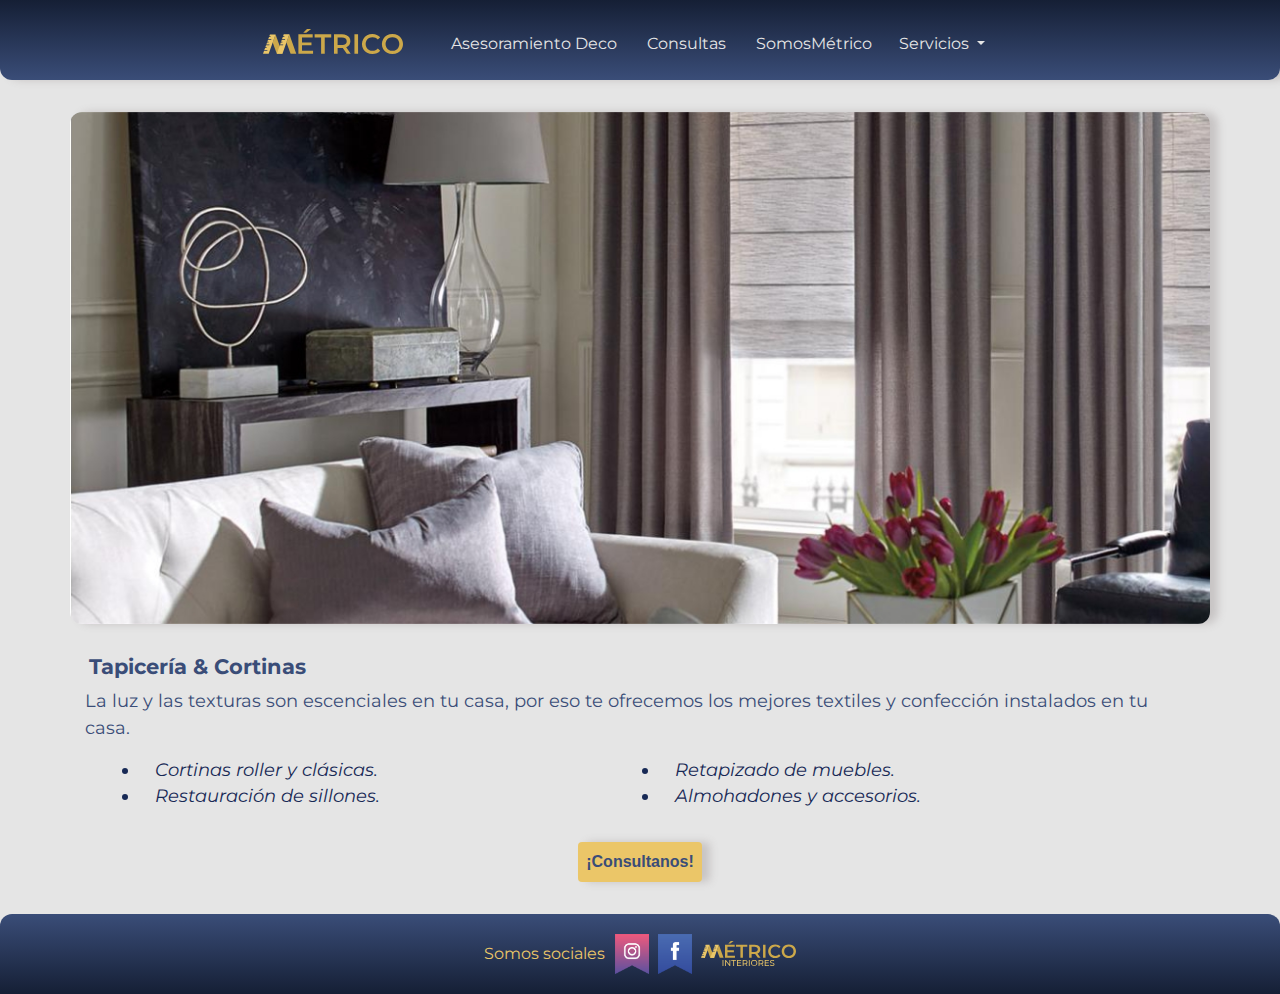
<file: tapiceriaYcortinas.html>
<!DOCTYPE html>
<html lang="en">
<head>
  <title>Métrico  - Tapicería & Cortinas</title>
  <meta charset="utf-8">
    <meta name="viewport" content="width=device-width, initial-scale=1, shrink-to-fit=no">
    <meta charset=utf-8>
    <meta name=viewport content="width=device-width, initial-scale=1">
    <meta name=description content="Tapizamos tus muebles y hacemos tus cortinas a medida.">
    <link rel="stylesheet" href="bootstrap-4.5.3-dist/css/bootstrap.min.css">
    <link rel="stylesheet" type="text/css" href="css/style.css"> 
</head>
<header>
  <div class="container">
    <div class="row">
      <nav class="navbar navbar-expand-lg navbar-light">
          <button class="navbar-toggler" type="button" data-toggle="collapse" data-target="#navbarNav" aria-controls="navbarNav" aria-expanded="false" aria-label="Toggle navigation">
            <span class="navbar-toggler-icon"></span>
          </button>
          <a class="navbar-brand" href="index.html"><img class="logoM" src="media/logoMetrico.svg" alt="logo de la empresa">
          </a>
          <div class="collapse navbar-collapse"   id="navbarNav">
            <ul class="navbar-nav">
              <li class="nav-item">
                <a class="nav-link" href="asesoramientoDeco.html">Asesoramiento Deco 
                  <span class="sr-only">(current)</span>
                </a>
              </li>  
              <li class="nav-item">
                <a class="nav-link" href="contacto.html">Consultas</a>
              </li>
              <li class="nav-item">
                <a class="nav-link colorGrey" href="portfolio.html">SomosMétrico
               </a>
              </li>
              <li class="nav-item">
                <div class="dropdown">
                  <a class="btn btn-secondary dropdown-toggle" href="#" role="button" id="dropdownMenuLink" data-toggle="dropdown" aria-haspopup="true" aria-expanded="false">
                Servicios
                  </a>
                  <div class="dropdown-menu" aria-labelledby="dropdownMenuLink">
                  <a class="dropdown-item" href="mueblesAMedida.html">Muebles a Medida</a>
                  <a class="dropdown-item" href="PequenasObras.html">Pequeñas Obras</a>
                  <a class="dropdown-item" href="tapiceriaYcortinas.html">Tapicería & Cortinas</a>
                  </div>
                </div>
              </li>
           </ul>
          </div>
         </div> 
      </nav>
    </div>
  </div>      
  </header>
   <main class="mainServicios">
    <div class="container">
      <div class="row">
        <div class="imgTapiceria col-12">
        </div>
      </div>
      <h2 class="tituloServicios">Tapicería & Cortinas</h2>
      <p class="textoServicios">La luz y las texturas son escenciales en tu casa, por eso te ofrecemos los mejores textiles y confección instalados en tu casa. 
      </p>
      <div class="container-fluid">
        <ul>
            <li class="col-12 col-md-6">Cortinas roller y clásicas.</li>
            <li class="col-12 col-md-6">Retapizado de muebles.</li>
        </ul>
        <ul>    
            <li class="col-12 col-md-6">Restauración de sillones.</li>
            <li class="col-12 col-md-6">Almohadones y accesorios.</li>
        </ul>
      </div>
      <div class="container botoneraServicios"> 
        <div class="row"> 
          <a class="botonServicios" href="contacto.html">¡Consultanos!</a>
        </div>
      </div>        
  </main>
   <footer>
    <div class="container">
      <div class="row">
        <p>Somos sociales</p>
       <a href="https://www.instagram.com/metricointeriores/">
        <img class="logoSocial" src="media/instagramLogo.png" height="40em" alt="logo de instagram">
        </a> 
       <a href="https://www.facebook.com/metricointeriores"><img class="logoSocial" src="media/facebookLogo.png" height="40em" alt="logo de Facebook">
        </a>
       <a>
          <img class="logoSocial" src="media/logoMetrico2.svg" height="25em" margin-right=1em alt="logo de Métrico">
        </a>  
      </div>
    </div>
  </footer>
<script src="https://code.jquery.com/jquery-3.5.1.slim.min.js" integrity="sha384-DfXdz2htPH0lsSSs5nCTpuj/zy4C+OGpamoFVy38MVBnE+IbbVYUew+OrCXaRkfj" crossorigin="anonymous"></script>
<script src="https://cdn.jsdelivr.net/npm/bootstrap@4.5.3/dist/js/bootstrap.bundle.min.js" integrity="sha384-ho+j7jyWK8fNQe+A12Hb8AhRq26LrZ/JpcUGGOn+Y7RsweNrtN/tE3MoK7ZeZDyx" crossorigin="anonymous"></script>
</body>
</html>
</file>
<file: css/style.css>
@import url("https://fonts.googleapis.com/css2?family=Montserrat:ital,wght@0,400;0,500;0,600;1,400&display=swap");
body {
  background-color: #E5E5E5; }

header {
  background: linear-gradient(#151f35, #3a4d78);
  min-height: 80px;
  margin-bottom: 1.5em;
  display: flex;
  align-items: center;
  justify-content: center;
  width: 100%;
  border-radius: 0 0 12px 12px;
  box-shadow: 8px 0px 8px #c7c4c4; }
  header .container .row {
    justify-content: center; }
    header .container .row .navbar {
      display: flex;
      justify-content: center;
      width: 90%;
      margin: 0; }
      header .container .row .navbar .navbar-brand {
        padding: 0; }
        header .container .row .navbar .navbar-brand .logoM {
          width: 7em;
          margin-left: 1em; }
        @media all and (min-width: 768px) {
          header .container .row .navbar .navbar-brand .logoM {
            width: 7em;
            margin-left: 6em; } }
      header .container .row .navbar .nav-item .nav-link {
        color: #E5E5E5;
        font-family: 'Montserrat', sans-serif;
        font-size: 1em;
        padding-left: 1em;
        transition: all 0.5s; }
      header .container .row .navbar .nav-item .nav-link:hover {
        color: #EBC668; }
      header .container .row .navbar #dropdownMenuLink {
        background: none;
        border-style: none;
        color: #E5E5E5;
        font-family: 'Montserrat', sans-serif;
        font-size: 1em;
        padding-left: 0.8em;
        margin-top: 0.15em;
        transition: all 0.5s; }
      header .container .row .navbar #dropdownMenuLink:hover {
        color: #EBC668; }
      header .container .row .navbar .dropdown-menu {
        background-color: #3a4d78;
        border-style: none;
        margin-top: 1em;
        border-radius: 1em; }
        header .container .row .navbar .dropdown-menu .dropdown-item {
          color: #E5E5E5; }
      @media all and (min-width: 768px) {
        header .container .row .navbar .dropdown-menu {
          background: linear-gradient(#3a4d78, #151f35);
          border-style: none;
          margin-top: 1em;
          border-radius: 0 0 1em 1em; }
          header .container .row .navbar .dropdown-menu .dropdown-item {
            color: #E5E5E5; } }
      header .container .row .navbar .navbar-toggler {
        opacity: 30%;
        background-color: #ACA9A4;
        margin-top: 0.5em;
        border-radius: 200px; }
      header .container .row .navbar .navbar-collapse {
        margin-left: 1em;
        width: 80%; }
      header .container .row .navbar #navbarNav {
        margin-top: 0.5em;
        margin-left: 1em; }
        header .container .row .navbar #navbarNav .navbar-nav {
          width: 80%;
          display: flex;
          justify-content: space-between; }

footer {
  margin-top: 2em;
  background: linear-gradient(#3a4d78, #151f35);
  height: 80px;
  border-radius: 12px 12px 0 0;
  width: 100%;
  justify-content: center; }
  footer .container {
    justify-content: center;
    height: 100%; }
    footer .container .row {
      height: 100%;
      width: 100%;
      align-items: center;
      justify-content: center;
      margin-left: 0; }
      footer .container .row p {
        font-family: "Montserrat", sans-serif;
        font-size: 1em;
        color: #EBC668;
        margin-bottom: 0; }
      footer .container .row .logoSocial {
        margin-left: 0.6em; }

.mainInicio {
  width: 100%;
  justify-content: center;
  margin-top: 2em; }
  .mainInicio #carouselExampleControls {
    width: 100%; }
    .mainInicio #carouselExampleControls .carousel-inner {
      border-radius: 1em;
      height: 16em;
      box-shadow: 8px 0px 8px #c7c4c4; }
    @media all and (min-width: 768px) {
      .mainInicio #carouselExampleControls .carousel-inner {
        height: 32em; } }
  .mainInicio .textoInicio .container {
    width: 80%;
    margin-top: 2em; }
    .mainInicio .textoInicio .container h2 {
      color: #3a4d78;
      font-family: "Montserrat", sans-serif;
      font-weight: bold;
      font-size: 1.3em; }
    .mainInicio .textoInicio .container p {
      color: #3a4d78;
      font-family: "Montserrat", sans-serif;
      font-size: 1.1em; }
  .mainInicio .serviciosInicio .container {
    width: 80%;
    margin-top: 1.5em; }
    .mainInicio .serviciosInicio .container .row {
      display: flex;
      justify-content: space-evenly; }
      .mainInicio .serviciosInicio .container .row .tarjetaInicio {
        border-radius: 1em;
        box-shadow: 8px 0px 8px #c7c4c4;
        background-color: #3a4d78;
        color: #EBC668;
        font-family: 'Montserrat', sans-serif;
        border-style: none;
        text-decoration: none;
        max-width: 14rem;
        padding: 0;
        margin-bottom: 1em; }
        .mainInicio .serviciosInicio .container .row .tarjetaInicio .card-img-top {
          border-radius: 1em;
          width: 14rem; }
        .mainInicio .serviciosInicio .container .row .tarjetaInicio .card-text {
          text-decoration: none;
          color: #EBC668;
          transition: all 0.5s; }
        .mainInicio .serviciosInicio .container .row .tarjetaInicio .card-text:hover {
          font-size: 1.1em; }

.mainServicios {
  margin-top: 2em; }
  .mainServicios .container {
    width: 95%;
    justify-content: center; }
    .mainServicios .container .imgAsesoramiento {
      background-image: url("../media/asesoramientoDeco1.jpg");
      height: 16em;
      border-radius: 12px;
      background-size: cover;
      box-shadow: 8px 0px 8px #c7c4c4; }
    @media all and (min-width: 768px) {
      .mainServicios .container .imgAsesoramiento {
        background-image: url("../media/asesoramientoDeco.jpg");
        height: 32em;
        border-radius: 12px;
        background-size: cover;
        box-shadow: 8px 0px 8px #c7c4c4; } }
    .mainServicios .container .imgMuebles {
      background-image: url("../media/imagenmueblesmob.jpg");
      height: 16em;
      border-radius: 12px;
      background-size: cover;
      box-shadow: 8px 0px 8px #c7c4c4; }
    @media all and (min-width: 768px) {
      .mainServicios .container .imgMuebles {
        background-image: url("../media/imagenmuebles.jpg");
        height: 32em;
        border-radius: 12px;
        background-size: cover;
        box-shadow: 8px 0px 8px #c7c4c4; } }
    .mainServicios .container .imgObras {
      background-image: url("../media/imgObras1.jpg");
      height: 16em;
      border-radius: 12px;
      background-size: cover;
      box-shadow: 8px 0px 8px #c7c4c4; }
    @media all and (min-width: 768px) {
      .mainServicios .container .imgObras {
        background-image: url("../media/imgObras.jpg");
        height: 32em;
        border-radius: 12px;
        background-size: cover;
        box-shadow: 8px 0px 8px #c7c4c4; } }
    .mainServicios .container .imgTapiceria {
      background-image: url("../media/imgtapiceria.jpg");
      height: 16em;
      border-radius: 12px;
      background-size: cover;
      box-shadow: 8px 0px 8px #c7c4c4; }
    @media all and (min-width: 768px) {
      .mainServicios .container .imgTapiceria {
        background-image: url("../media/imgtapiceria1.jpg");
        height: 32em;
        border-radius: 12px;
        background-size: cover;
        box-shadow: 8px 0px 8px #c7c4c4; } }
    .mainServicios .container ul {
      margin: 0; }
      .mainServicios .container ul li {
        font-family: "Montserrat", sans-serif;
        font-weight: regular;
        font-style: italic;
        font-size: 1.1em;
        color: #172955; }
    @media all and (min-width: 768px) {
      .mainServicios .container ul {
        display: flex;
        flex-direction: row; }
        .mainServicios .container ul li {
          font-family: "Montserrat", sans-serif;
          font-weight: regular;
          font-style: italic;
          font-size: 1.1em;
          color: #172955; } }
  .mainServicios .botoneraServicios {
    margin-top: 2em; }
    .mainServicios .botoneraServicios .row {
      display: flex;
      justify-content: center; }
      .mainServicios .botoneraServicios .row .botonServicios {
        background-color: #EBC668;
        color: #3a4d78;
        border-radius: 4px;
        padding: 0.4em;
        box-shadow: 8px 0px 8px #c7c4c4;
        font-weight: bold;
        border-style: none;
        padding: 0.5em;
        transition: all 0.5s; }
      .mainServicios .botoneraServicios .row .botonServicios:hover {
        scale: 1.1; }

.tituloServicios {
  font-family: "Montserrat", sans-serif;
  font-weight: bold;
  color: #3a4d78;
  font-size: 1.3em;
  margin-top: 1.5em;
  margin-left: 0.2em;
  color: #3a4d78; }

.textoServicios {
  font-family: "Montserrat", sans-serif;
  font-size: 1.1em;
  color: #3a4d78; }

.mainContacto {
  margin: 0 1em 0 1em;
  align-items: center;
  border-radius: 1em;
  box-shadow: 8px 0px 8px #c7c4c4;
  display: flex;
  flex-direction: column;
  align-items: center;
  background-image: url("../media/fondo consultas.png");
  background-size: cover; }
  .mainContacto .container h2 {
    font-family: "Montserrat", sans-serif;
    font-weight: bold;
    color: #3a4d78;
    font-size: 1.5em;
    margin-bottom: 1em;
    margin-top: 1em; }
  .mainContacto .container p {
    font-family: "Montserrat", sans-serif;
    font-weight: regular;
    font-size: 1.1em;
    color: #3a4d78; }
  .mainContacto .container .form-control {
    box-shadow: inset 5px 5px 12px #d7dadd;
    border-style: none; }
  .mainContacto .container label {
    font-family: "Montserrat", sans-serif;
    font-weight: regular;
    color: #3a4d78;
    font-size: 0.9em; }
  .mainContacto .container a {
    background-color: #EBC668;
    color: #3a4d78;
    border-radius: 4px;
    padding: 0.4em;
    box-shadow: 8px 0px 8px #c7c4c4;
    font-weight: bold;
    border-style: none;
    margin-top: 0.7em;
    width: 6em; }
  .mainContacto .container ul {
    margin-top: 1.3em; }
    .mainContacto .container ul li p {
      font-size: 0.9em; }

@media all and (min-width: 768px) {
  .mainContacto {
    margin-top: 3em;
    margin-bottom: 3em;
    height: 65vh; } }

.mainPorfolio {
  width: 100%;
  justify-content: center; }
  .mainPorfolio #carouselExampleCaptions {
    width: 100%;
    margin-top: 1em;
    padding: 0 1em 0 1em;
    justify-content: center; }
    .mainPorfolio #carouselExampleCaptions .carousel-inner {
      border-radius: 1em;
      box-shadow: 8px 0px 8px #c7c4c4;
      height: 16em; }
    @media all and (min-width: 768px) {
      .mainPorfolio #carouselExampleCaptions .carousel-inner {
        height: 32em; } }
    .mainPorfolio #carouselExampleCaptions p {
      background-color: #172955;
      padding: 0.3em;
      color: #EBC668;
      font-family: "Montserrat", sans-serif;
      font-size: 0.8em;
      font-style: italic;
      border-radius: 50px;
      opacity: 75%; }
  .mainPorfolio .equipo {
    margin-top: 2.5em; }
    .mainPorfolio .equipo .row {
      justify-content: center; }
      .mainPorfolio .equipo .row .tarjetaInicio {
        border-radius: 1em;
        box-shadow: 8px 0px 8px #c7c4c4;
        background-color: #3a4d78;
        color: #EBC668;
        font-family: 'Montserrat', sans-serif;
        border-style: none;
        text-decoration: none;
        max-width: 14rem;
        padding: 0;
        margin: 1em; }
        .mainPorfolio .equipo .row .tarjetaInicio .card-img-top {
          border-radius: 1em;
          width: 14rem; }
</file>
